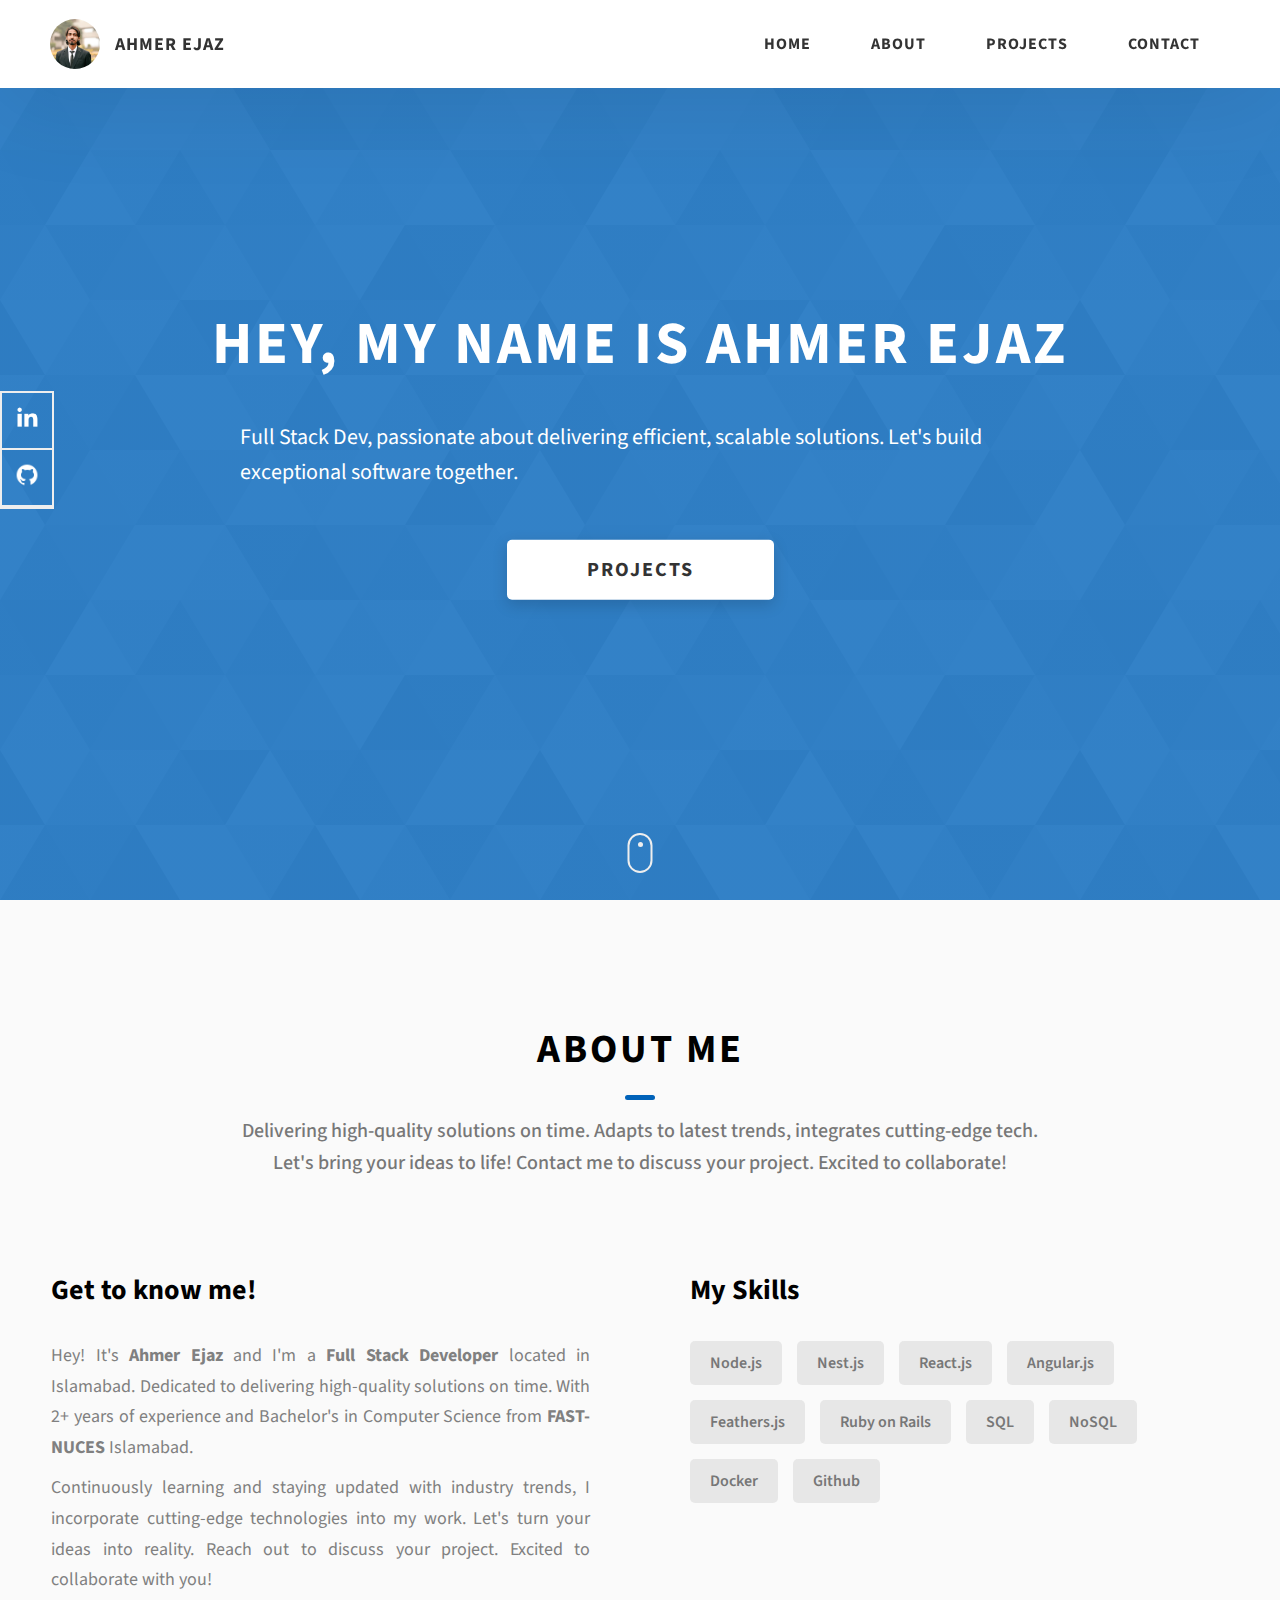
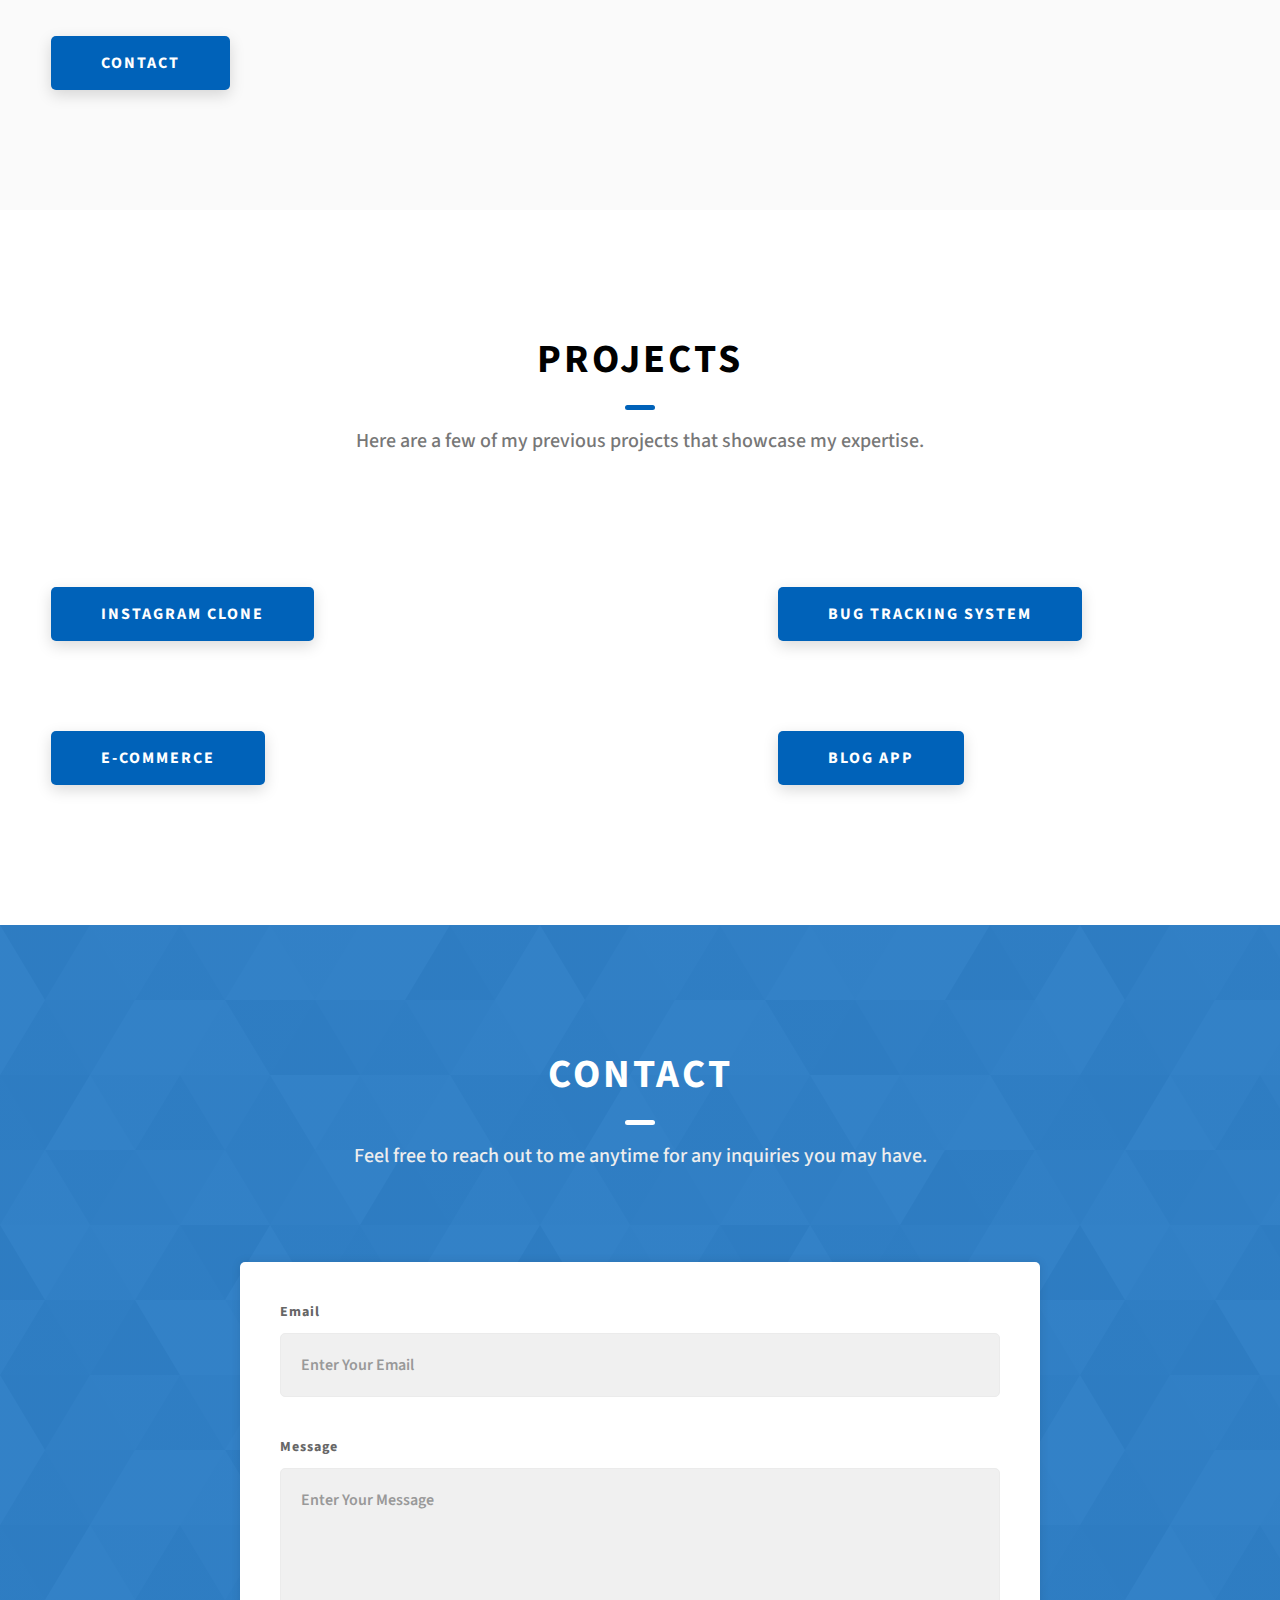
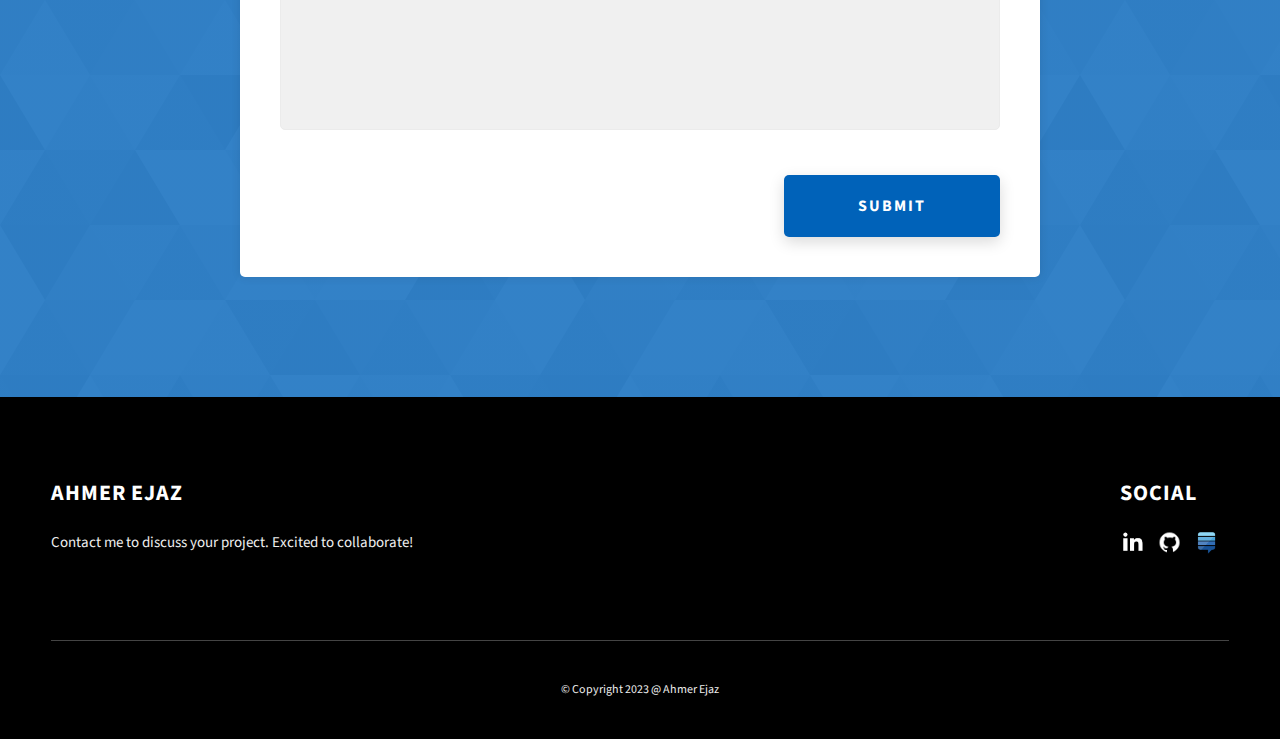
<file: index.html>
<!DOCTYPE html>
<html lang="en">

<head>
  <meta charset="UTF-8" />
  <meta name="viewport" content="width=device-width, initial-scale=1.0" />
  <meta http-equiv="X-UA-Compatible" content="ie=edge" />
  <title>Ahmer Ejaz</title>
  <meta name="description" content="" />

  <link rel="stylesheet" href="css/style.css" />

  <link rel="preconnect" href="https://fonts.googleapis.com" />
  <link rel="preconnect" href="https://fonts.gstatic.com" crossorigin />
  <link href="https://fonts.googleapis.com/css2?family=Source+Sans+Pro:wght@400;600;700;900&display=swap"
    rel="stylesheet" />

  <!-- Latest compiled JavaScript -->
  <script src="https://maxcdn.bootstrapcdn.com/bootstrap/3.4.1/js/bootstrap.min.js"></script>
  <link href="https://cdn.jsdelivr.net/npm/bootstrap@5.3.0/dist/css/bootstrap.min.css" rel="stylesheet"
    integrity="sha384-9ndCyUaIbzAi2FUVXJi0CjmCapSmO7SnpJef0486qhLnuZ2cdeRhO02iuK6FUUVM" crossorigin="anonymous">
  <script src="https://code.jquery.com/jquery-3.7.0.min.js"
    integrity="sha256-2Pmvv0kuTBOenSvLm6bvfBSSHrUJ+3A7x6P5Ebd07/g=" crossorigin="anonymous"></script>
  

</head>

<body>
  <header class="header">
    <div class="header__content">
      <div class="header__logo-container">
        <div class="header__logo-img-cont">
          <img src="./assets/png/ahmer.jpg" alt="  Logo Image" class="header__logo-img" />
        </div>
        <span class="header__logo-sub">Ahmer Ejaz</span>
      </div>
      <div class="header__main">
        <ul class="header__links">
          <li class="header__link-wrapper">
            <a href="./index.html" class="header__link"> Home </a>
          </li>
          <li class="header__link-wrapper">
            <a href="./index.html#about" class="header__link">About </a>
          </li>
          <li class="header__link-wrapper">
            <a href="./index.html#projects" class="header__link">
              Projects
            </a>
          </li>
          <li class="header__link-wrapper">
            <a href="./index.html#contact" class="header__link"> Contact </a>
          </li>
          <!-- <li class="header__link-wrapper">
            <a href="./assets/Ahmer Ejaz-FAST-NU Resume.pdf" download class="header__link"> Download CV </a>
          </li> -->
        </ul>
        <div class="header__main-ham-menu-cont">
          <img src="./assets/svg/ham-menu.svg" alt="hamburger menu" class="header__main-ham-menu" />
          <img src="./assets/svg/ham-menu-close.svg" alt="hamburger menu close"
            class="header__main-ham-menu-close d-none" />
        </div>
      </div>
    </div>
    <div class="header__sm-menu">
      <div class="header__sm-menu-content">
        <ul class="header__sm-menu-links">
          <li class="header__sm-menu-link">
            <a href="./index.html"> Home </a>
          </li>

          <li class="header__sm-menu-link">
            <a href="./index.html#about"> About </a>
          </li>

          <li class="header__sm-menu-link">
            <a href="./index.html#projects"> Projects </a>
          </li>

          <li class="header__sm-menu-link">
            <a href="./index.html#contact"> Contact </a>
          </li>

          <!-- <li class="header__sm-menu-link">
            <a href="./assets/Ahmer Ejaz-FAST-NU Resume.pdf" download class="header__link"> Download CV </a>
          </li> -->
        </ul>
      </div>
    </div>
  </header>
  <section class="home-hero">
    <div class="home-hero__content">
      <h1 class="heading-primary">Hey, My name is Ahmer Ejaz</h1>
      <div class="home-hero__info">
        <p class="text-primary-1">
          Full Stack Dev, passionate about delivering efficient, scalable solutions. Let's build exceptional software
          together.
        </p>
      </div>
      <div class="home-hero__cta">
        <a href="./#projects" class="custom-btn btn--bg">Projects</a>
      </div>
    </div>
    <div class="home-hero__socials">
      <div class="home-hero__social">
        <a href="https://linkedin.com/in/ahmer-ejaz-b92740149" target="_blank" class="home-hero__social-icon-link">
          <img src="./assets/png/linkedin-ico.png" alt="icon" class="home-hero__social-icon" />
        </a>
      </div>
      <div class="home-hero__social">
        <a href="https://github.com/ahmerejaz" target="_blank" class="home-hero__social-icon-link">
          <img src="./assets/png/github-ico.png" alt="icon" class="home-hero__social-icon" />
        </a>
      </div>
    </div>
    <div class="home-hero__mouse-scroll-cont">
      <div class="mouse"></div>
    </div>
  </section>
  <section id="about" class="about sec-pad">
    <div class="main-container">
      <h2 class="heading heading-sec heading-sec__mb-med">
        <span class="heading-sec__main">About Me</span>
        <span class="heading-sec__sub">
          Delivering high-quality solutions on time. Adapts to latest trends, integrates cutting-edge tech. Let's bring
          your ideas to life! Contact me to discuss your project. Excited to collaborate!
        </span>
      </h2>
      <div class="about__content">
        <div class="about__content-main">
          <h3 class="about__content-title">Get to know me!</h3>
          <div class="about__content-details">
            <p class="about__content-details-para about_content_justify">
              Hey! It's
              <strong>Ahmer Ejaz</strong>
              and I'm a <strong> Full Stack Developer</strong> located in
              Islamabad. Dedicated to delivering high-quality solutions on time. With 2+ years of experience and
              Bachelor's in Computer Science from <strong>FAST-NUCES</strong> Islamabad.
            </p>
            <p class="about__content-details-para about_content_justify">
              Continuously learning and staying updated with industry trends, I incorporate cutting-edge technologies
              into my work. Let's turn your ideas into reality. Reach out to discuss your project. Excited to
              collaborate with you!
            </p>
          </div>
          <a href="./#contact" class="custom-btn btn--med btn--theme dynamicBgClr">Contact</a>
        </div>
        <div class="about__content-skills">
          <h3 class="about__content-title">My Skills</h3>
          <div class="skills">
            <div class="skills__skill">Node.js</div>
            <div class="skills__skill">Nest.js</div>
            <div class="skills__skill">React.js</div>
            <div class="skills__skill">Angular.js</div>
            <div class="skills__skill">Feathers.js</div>
            <div class="skills__skill">Ruby on Rails</div>
            <div class="skills__skill">SQL</div>
            <div class="skills__skill">NoSQL</div>
            <div class="skills__skill">Docker</div>
            <div class="skills__skill">Github</div>
          </div>
        </div>
      </div>
    </div>
  </section>
  <section id="projects" class="projects sec-pad">
    <div class="main-container">
      <h2 class="heading heading-sec heading-sec__mb-bg">
        <span class="heading-sec__main">Projects</span>
        <span class="heading-sec__sub">
          Here are a few of my previous projects that showcase my expertise.
        </span>
      </h2>
      <div class="container">
        <div class="projects__content">
          <div class="row projects__row">
            <div class="col-md-auto">
              <div class="projects__row-content">
                <a href="./projects/instagram-clone.html" class="custom-btn btn--med btn--theme dynamicBgClr"
                  target="_self">Instagram Clone</a>
              </div>
            </div>
            <div class="col-md-auto">
              <div class="projects__row-content">
                <a href="./projects/bug-tracking-system.html" class="custom-btn btn--med btn--theme dynamicBgClr"
                  target="_self">Bug Tracking System</a>
              </div>
            </div>
            <div class="col-md-auto">
              <div class="projects__row-content">
                <a href="./projects/e-commerce.html" class="custom-btn btn--med btn--theme dynamicBgClr"
                  target="_self">E-Commerce</a>
              </div>
            </div>
            <div class="col-md-auto">
              <div class="projects__row-content">
                <a href="./projects/blog-app.html" class="custom-btn btn--med btn--theme dynamicBgClr"
                  target="_self">Blog App</a>
              </div>
            </div>
          </div>
        </div>
      </div>
    </div>
  </section>

  <section id="contact" class="contact sec-pad dynamicBg">
    <div class="main-container">
      <h2 class="heading heading-sec heading-sec__mb-med">
        <span class="heading-sec__main heading-sec__main--lt">Contact</span>
        <span class="heading-sec__sub heading-sec__sub--lt">
          Feel free to reach out to me anytime for any inquiries you may have.
        </span>
      </h2>
      <div class="contact__form-container">
        <form action="https://formspree.io/f/xrgvnjwq" id="contact-form" method="POST" class="contact__form">
          <div class="contact__form-field">
            <label class="contact__form-label" for="email">Email</label>
            <input required placeholder="Enter Your Email" type="text" class="contact__form-input" name="email"
              id="email" />
          </div>
          <div class="contact__form-field">
            <label class="contact__form-label" for="message">Message</label>
            <textarea required cols="30" rows="10" class="contact__form-input" placeholder="Enter Your Message"
              name="message" id="message"></textarea>
          </div>
          <button type="submit" class="custom-btn btn--theme contact__btn">
            Submit
          </button>
        </form>
      </div>
    </div>
  </section>
  <!-- <div id="popup" class="popup">
      
    </div> -->
  <div class="popup-overlay" id="popup-overlay"></div>
  <div id="popup" class="popup">
    <button id="close">&times;</button>
    <h2>Thanks For Submitting</h2>
    <span class="popup__message" id="popup-message"></span>
  </div>
  <footer class="main-footer">
    <div class="main-container">
      <div class="main-footer__upper">
        <div class="main-footer__row main-footer__row-1">
          <h2 class="heading heading-sm main-footer__heading-sm">
            <span>Social</span>
          </h2>
          <div class="main-footer__social-cont">
            <a target="_blank" rel="noreferrer" href="https://linkedin.com/in/ahmer-ejaz-b92740149">
              <img class="main-footer__icon" src="./assets/png/linkedin-ico.png" alt="icon" />
            </a>
            <a target="_blank" rel="noreferrer" href="https://github.com/ahmerejaz">
              <img class="main-footer__icon" src="./assets/png/github-ico.png" alt="icon" />
            </a>
            <a target="_blank" rel="noreferrer" href="https://stackoverflow.com/users/19735940/ahmer-ejaz">
              <img class="main-footer__icon" src="./assets/png/stack_overflow.png" alt="icon" />
            </a>
          </div>
        </div>
        <div class="main-footer__row main-footer__row-2">
          <h4 class="heading heading-sm text-lt">Ahmer Ejaz</h4>
          <p class="main-footer__short-desc">
            Contact me to discuss your project. Excited to collaborate!
          </p>
        </div>
      </div>
      <div class="main-footer__lower">
        &copy; Copyright 2023 @ Ahmer Ejaz
      </div>
    </div>
  </footer>

  <script src="./index.js"></script>
  <script src="./sent_mail.js"> </script>
  
</body>

</html>
</file>
<file: css/style.css>
/*
0 - 600px:      Phone
600 - 900px:    Tablet portrait
900 - 1200px:   Tablet landscape
[1200 - 1800] is where our normal styles apply
1800px + :      Big desktop
$breakpoint arguement choices:
- phone
- tab-port
- tab-land
- big-desktop

Inside media queries 1em is always 16px i.e 1em = 16px at every screen size only inside media queries
*/
*,
*::after,
*::before {
  margin: 0;
  padding: 0;
  box-sizing: inherit;
  font-family: inherit; }

html {
  font-size: 62.5%;
  scroll-behavior: smooth; }
  @media only screen and (max-width: 75em) {
    html {
      font-size: 59%; } }
  @media only screen and (max-width: 56.25em) {
    html {
      font-size: 56%; } }
  @media only screen and (min-width: 112.5em) {
    html {
      font-size: 65%; } }

body {
  box-sizing: border-box;
  position: relative;
  line-height: 1.5;
  font-family: sans-serif;
  overflow-x: hidden;
  overflow-y: scroll;
  font-family: 'Source Sans Pro', sans-serif; }

a {
  text-decoration: none;
  color: inherit; }

li {
  list-style: none; }

input:focus,
button:focus,
a:focus,
textarea:focus {
  outline: none; }

button {
  border: none;
  cursor: pointer; }

textarea {
  resize: none; }

.heading-primary {
  font-size: 6rem;
  text-transform: uppercase;
  letter-spacing: 3px;
  text-align: center; }
  @media only screen and (max-width: 37.5em) {
    .heading-primary {
      font-size: 4.5rem; } }

.heading-sec__mb-bg {
  margin-bottom: 11rem; }
  @media only screen and (max-width: 56.25em) {
    .heading-sec__mb-bg {
      margin-bottom: 8rem; } }

.heading-sec__mb-med {
  margin-bottom: 9rem; }
  @media only screen and (max-width: 56.25em) {
    .heading-sec__mb-med {
      margin-bottom: 8rem; } }

.heading-sec__main {
  display: block;
  font-size: 4rem;
  text-transform: uppercase;
  letter-spacing: 1px;
  letter-spacing: 3px;
  text-align: center;
  margin-bottom: 3.5rem;
  position: relative; }
  .heading-sec__main--lt {
    color: #fff; }
    .heading-sec__main--lt::after {
      content: '';
      background: #fff !important; }
  .heading-sec__main::after {
    content: '';
    position: absolute;
    top: calc(100% + 1.5rem);
    height: 5px;
    width: 3rem;
    background: #0062b9;
    left: 50%;
    transform: translateX(-50%);
    border-radius: 5px; }
    @media only screen and (max-width: 37.5em) {
      .heading-sec__main::after {
        top: calc(100% + 1.2rem); } }

.heading-sec__sub {
  display: block;
  text-align: center;
  color: #777;
  font-size: 2rem;
  font-weight: 500;
  max-width: 80rem;
  margin: auto;
  line-height: 1.6; }
  @media only screen and (max-width: 37.5em) {
    .heading-sec__sub {
      font-size: 1.8rem; } }
  .heading-sec__sub--lt {
    color: #eee; }

.heading-sm {
  font-size: 2.2rem;
  text-transform: uppercase;
  letter-spacing: 1px; }

.main-container {
  max-width: 120rem;
  margin: auto;
  width: 92%; }

.custom-btn {
  background: #fff;
  color: #333;
  text-decoration: none;
  text-transform: uppercase;
  letter-spacing: 2px;
  display: inline-block;
  font-weight: 700;
  border-radius: 5px;
  box-shadow: 0 5px 15px 0 rgba(0, 0, 0, 0.15);
  transition: transform .3s; }
  .custom-btn:hover {
    transform: translateY(-3px); }
  .btn--bg {
    padding: 1.5rem 8rem;
    font-size: 2rem; }
  .btn--med {
    padding: 1.5rem 5rem;
    font-size: 1.6rem; }
  .btn--theme {
    background: #0062b9;
    color: #fff; }
  .btn--theme-inv {
    color: #0062b9;
    background: #fff;
    border: 2px solid #0062b9;
    box-shadow: none;
    padding: calc(1.5rem - 2px) calc(5rem - 2px); }

.sec-pad {
  padding: 12rem 0; }
  @media only screen and (max-width: 56.25em) {
    .sec-pad {
      padding: 8rem 0; } }

.text-primary-1-format {
  text-align: justify;
  text-justify: inter-word;}
.text-primary-1 {
  color: #fff;
  font-size: 2.2rem;
  width: 100%;
  line-height: 1.6; }
  @media only screen and (max-width: 37.5em) {
    .text-primary-1 {
      font-size: 2rem; } }

.d-none {
  display: none; }

.home-hero {
  color: #fff;
  background: linear-gradient(to right, rgba(0, 98, 185, 0.8), rgba(0, 98, 185, 0.8)), url(../../assets/svg/common-bg.svg);
  background-position: center;
  height: 100vh;
  min-height: 80rem;
  max-height: 120rem;
  position: relative; }
  @media only screen and (max-width: 37.5em) {
    .home-hero {
      height: unset;
      min-height: unset; } }
  .home-hero__socials {
    position: absolute;
    top: 50%;
    border: 2px solid #eee;
    border-left: 2px solid #eee;
    transform: translateY(-50%); }
    @media only screen and (max-width: 56.25em) {
      .home-hero__socials {
        display: none; } }
  .home-hero__mouse-scroll-cont {
    position: absolute;
    bottom: 3%;
    left: 50%;
    transform: translateX(-50%); }
    @media only screen and (max-width: 37.5em) {
      .home-hero__mouse-scroll-cont {
        display: none; } }
  .home-hero__social {
    width: 5rem; }
  .home-hero__social-icon-link {
    width: 100%;
    display: block;
    padding: 1.2rem;
    border-bottom: 2px solid #eee;
    transition: background .3s; }
    .home-hero__social-icon-link:hover {
      background: rgba(255, 255, 255, 0.1); }
    .home-hero__social-icon-link--bd-none {
      border-bottom: 0; }
  .home-hero__social-icon {
    width: 100%; }
  .home-hero__content {
    position: absolute;
    top: 50%;
    left: 50%;
    transform: translate(-50%, -50%);
    max-width: 90rem;
    width: 92%; }
    @media only screen and (max-width: 37.5em) {
      .home-hero__content {
        padding: 19rem 0 13rem 0;
        margin: auto;
        position: static;
        transform: translate(0, 0); } }
  .home-hero__info {
    margin: 3rem auto 0 auto;
    max-width: 80rem; }
  .home-hero__cta {
    margin-top: 5rem;
    text-align: center; }

.about {
  background: #fafafa; }
  .about__content {
    display: grid;
    grid-template-columns: 1fr 1fr;
    grid-gap: 10rem; }
    @media only screen and (max-width: 56.25em) {
      .about__content {
        grid-template-columns: 1fr;
        grid-gap: 8rem; } }
    .about__content-title {
      font-weight: 700;
      font-size: 2.8rem;
      margin-bottom: 3rem; }
      @media only screen and (max-width: 37.5em) {
        .about__content-title {
          font-size: 2.4rem; } }
    .about__content-details-para {
      font-size: 1.8rem;
      color: grey;
      max-width: 60rem;
      line-height: 1.7;
      margin-bottom: 1rem; }
      .about__content-details-para--hl {
        font-weight: 700;
        margin: 0 3px; }
      .about__content-details-para:last-child {
        margin-bottom: 4rem; }
      .about_content_justify{
        text-align: justify;
        text-justify: inter-word;
      }

.projects__row {
  display: grid;
  grid-template-columns: 1.5fr 1fr;
  grid-gap: 5rem;
  margin-bottom: 11rem; }
  @media only screen and (max-width: 56.25em) {
    .projects__row {
      grid-template-columns: 1fr;
      grid-gap: 2rem;
      margin-bottom: 8rem; } }
  @media only screen and (max-width: 56.25em) {
    .projects__row {
      text-align: center; } }
  .projects__row:last-child {
    margin-bottom: 0; }
  .projects__row-img-cont {
    overflow: hidden; }
  .projects__row-img {
    width: 100%;
    display: block;
    object-fit: cover; }
  .projects__row-content {
    padding: 2rem 0;
    display: flex;
    justify-content: center;
    flex-direction: column;
    align-items: flex-start; }
    @media only screen and (max-width: 56.25em) {
      .projects__row-content {
        align-items: center; } }
    .projects__row-content-title {
      font-weight: 700;
      font-size: 2.8rem;
      margin-bottom: 2rem; }
      @media only screen and (max-width: 37.5em) {
        .projects__row-content-title {
          font-size: 2.4rem; } }
    .projects__row-content-desc {
      font-size: 1.8rem;
      color: grey;
      max-width: 60rem;
      line-height: 1.7;
      margin-bottom: 3rem; }
      @media only screen and (max-width: 37.5em) {
        .projects__row-content-desc {
          font-size: 1.7rem; } }

.contact {
  background: linear-gradient(to right, rgba(0, 98, 185, 0.8), rgba(0, 98, 185, 0.8)), url(../../assets/svg/common-bg.svg);
  background-size: cover;
  background-position: center; }
  .contact__form-container {
    box-shadow: 0 0 10px rgba(0, 0, 0, 0.1);
    background: white;
    padding: 4rem;
    margin-top: 6rem;
    max-width: 80rem;
    text-align: right;
    width: 95%;
    border-radius: 5px;
    margin: 5rem auto 0 auto; }
    @media only screen and (max-width: 37.5em) {
      .contact__form-container {
        padding: 3rem; } }
  .contact__form-field {
    margin-bottom: 4rem; }
    @media only screen and (max-width: 37.5em) {
      .contact__form-field {
        margin-bottom: 3rem; } }
  .contact__form-label {
    color: #666;
    font-size: 1.4rem;
    letter-spacing: 1px;
    font-weight: 700;
    margin-bottom: 1rem;
    display: block;
    text-align: left; }
  .contact__form-input {
    color: #333;
    padding: 2rem;
    width: 100%;
    border: 1px solid #ebebeb;
    font-size: 1.6rem;
    letter-spacing: 0px;
    background: #f0f0f0;
    border-radius: 5px;
    font-weight: 600;
    /* Code for Modern Browsers */
    /* Code for WebKit, Blink, Edge */
    /* Code for Internet Explorer 10-11 */
    /* Code for Microsoft Edge */
    /* Code for Mozilla Firefox 4 to 18 */
    /* Code for Mozilla Firefox 19+ */ }
    .contact__form-input::placeholder {
      color: #999;
      font-weight: 600;
      font-size: 1.6rem; }
    .contact__form-input::-webkit-input-placeholder {
      color: #999;
      font-weight: 600;
      font-size: 1.6rem; }
    .contact__form-input:-ms-input-placeholder {
      color: #999;
      font-weight: 600;
      font-size: 1.6rem; }
    .contact__form-input::-ms-input-placeholder {
      color: #999;
      font-weight: 600;
      font-size: 1.6rem; }
    .contact__form-input:-moz-placeholder {
      opacity: 1;
      color: #999;
      font-weight: 600;
      font-size: 1.6rem; }
    .contact__form-input::-moz-placeholder {
      opacity: 1;
      color: #999;
      font-weight: 600;
      font-size: 1.6rem; }
  .contact__btn {
    width: 30%;
    padding: 2rem 4rem;
    font-size: 1.6rem; }
    @media only screen and (max-width: 37.5em) {
      .contact__btn {
        width: 100%; } }

.project-cs-hero {
  color: #fff;
  background: linear-gradient(to right, rgba(0, 98, 185, 0.8), rgba(0, 98, 185, 0.8)), url(../../assets/svg/common-bg.svg);
  background-size: cover;
  background-position: center;
  position: relative; }
  @media only screen and (max-width: 37.5em) {
    .project-cs-hero {
      height: unset;
      min-height: unset; } }
  .project-cs-hero__content {
    padding: 25rem 0 17rem 0;
    max-width: 90rem;
    width: 92%;
    margin: auto; }
    @media only screen and (max-width: 37.5em) {
      .project-cs-hero__content {
        padding: 19rem 0 13rem 0;
        margin: auto;
        position: static;
        transform: translate(0, 0); } }
  .project-cs-hero__info {
    margin: 3rem auto 0 auto;
    max-width: 80rem; }
  .project-cs-hero__cta {
    margin-top: 5rem;
    text-align: center; }

.project-details__content {
  padding: 8rem 0;
  max-width: 90rem;
  margin: auto; }
  .project-details__content-title {
    font-weight: 700;
    font-size: 2.8rem;
    margin-bottom: 3rem; }
    @media only screen and (max-width: 37.5em) {
      .project-details__content-title {
        font-size: 2.4rem; } }

.project-details__showcase-img-cont {
  width: 100%;
  margin-bottom: 6rem; }

.project-details__showcase-img {
  width: 100%; }

.project-details__content-main {
  width: 100%;
  max-width: 70rem;
  margin: auto; }

.project-details__desc {
  margin: 0 0 7rem 0; }
  .project-details__desc-para {
    font-size: 1.8rem;
    line-height: 1.7;
    color: grey;
    margin-bottom: 2rem; }

.project-details__tools-used {
  margin: 0 0 7rem 0; }
  .project-details__tools-used-list {
    display: flex;
    flex-wrap: wrap; }
  .project-details__tools-used-item {
    padding: 1rem 2rem;
    margin-bottom: 1.5rem;
    margin-right: 1.5rem;
    font-size: 1.6rem;
    background: rgba(153, 153, 153, 0.2);
    border-radius: 5px;
    font-weight: 600;
    color: #777; }

.project-details__links {
  margin: 0 0; }
  .project-details__links-btn {
    margin-right: 2rem; }
    @media only screen and (max-width: 37.5em) {
      .project-details__links-btn {
        margin-right: 0;
        width: 70%;
        margin-bottom: 2rem;
        text-align: center; } }
    .project-details__links-btn:last-child {
      margin: 0; }
      @media only screen and (max-width: 37.5em) {
        .project-details__links-btn:last-child {
          margin: 0; } }

.header {
  position: fixed;
  width: 100%;
  z-index: 1000;
  background: #000;
  background: #fff;
  box-shadow: 0 10px 100px rgba(0, 0, 0, 0.1); }
  .header__content {
    display: flex;
    align-items: center;
    justify-content: space-between;
    padding: 1rem 5rem; }
    @media only screen and (max-width: 56.25em) {
      .header__content {
        padding: 0 2rem; } }
  .header__logo-container {
    display: flex;
    align-items: center;
    cursor: pointer;
    color: #333;
    transition: color .3s; }
    .header__logo-container:hover {
      color: #0062b9; }
  .header__logo-img-cont {
    width: 5rem;
    height: 5rem;
    border-radius: 50px;
    overflow: hidden;
    margin-right: 1.5rem;
    background: #0062b9; }
    @media only screen and (max-width: 56.25em) {
      .header__logo-img-cont {
        width: 4.5rem;
        height: 4.5rem;
        margin-right: 1.2rem; } }
  .header__logo-img {
    width: 100%;
    height: 100%;
    object-fit: cover;
    object-position: center;
    display: block; }
  .header__logo-sub {
    font-size: 1.8rem;
    text-transform: uppercase;
    font-weight: 700;
    letter-spacing: 1px; }
  .header__links {
    display: flex; }
    @media only screen and (max-width: 37.5em) {
      .header__links {
        display: none; } }
  .header__link {
    padding: 2.2rem 3rem;
    display: inline-block;
    font-size: 1.6rem;
    color: #333;
    text-transform: uppercase;
    letter-spacing: 1px;
    font-weight: 700;
    text-decoration: none;
    transition: color .3s; }
    .header__link:hover {
      color: #0062b9; }
    @media only screen and (max-width: 56.25em) {
      .header__link {
        padding: 3rem 1.8rem;
        font-size: 1.5rem; } }
  .header__main-ham-menu-cont {
    display: none;
    width: 3rem;
    padding: 2.2rem 0; }
    @media only screen and (max-width: 37.5em) {
      .header__main-ham-menu-cont {
        display: block; } }
  .header__main-ham-menu {
    width: 100%; }
  .header__main-ham-menu-close {
    width: 100%; }
  .header__sm-menu {
    background: #fff;
    position: absolute;
    width: 100%;
    top: 100%;
    visibility: hidden;
    opacity: 0;
    transition: all .3s;
    box-shadow: 0px 5px 5px 0px rgba(0, 0, 0, 0.1);
    -webkit-box-shadow: 0px 5px 5px 0px rgba(0, 0, 0, 0.1);
    -moz-box-shadow: 0px 5px 5px 0px rgba(0, 0, 0, 0.1); }
    .header__sm-menu--active {
      visibility: hidden;
      opacity: 0; }
      @media only screen and (max-width: 37.5em) {
        .header__sm-menu--active {
          visibility: visible;
          opacity: 1; } }
  .header__sm-menu-link a {
    display: block;
    text-decoration: none;
    padding: 2.5rem 3rem;
    font-size: 1.6rem;
    color: #333;
    text-align: right;
    border-bottom: 1px solid #eee;
    font-weight: 700;
    text-transform: uppercase;
    letter-spacing: 2px;
    transition: color .3s; }
    .header__sm-menu-link a:hover {
      color: #0062b9; }
  .header__sm-menu-link:first-child a {
    border-top: 1px solid #eee; }
  .header__sm-menu-link-last {
    border-bottom: 0; }

.main-footer {
  background: #000;
  color: #fff; }
  .main-footer__upper {
    display: flex;
    justify-content: space-between;
    padding: 8rem 0; }
    @media only screen and (max-width: 56.25em) {
      .main-footer__upper {
        padding: 6rem 0; } }
    @media only screen and (max-width: 37.5em) {
      .main-footer__upper {
        display: block; } }
  .main-footer__row-1 {
    order: 2; }
    @media only screen and (max-width: 56.25em) {
      .main-footer__row-1 {
        margin-bottom: 5rem; } }
  .main-footer__row-2 {
    width: 40%;
    order: 1;
    max-width: 50rem; }
    @media only screen and (max-width: 56.25em) {
      .main-footer__row-2 {
        width: 100%; } }
  .main-footer__short-desc {
    margin-top: 2rem;
    color: #eee;
    font-size: 1.5rem;
    line-height: 1.7; }
  .main-footer__social-cont {
    margin-top: 2rem; }
  .main-footer__icon {
    margin-right: 1rem;
    width: 2.5rem; }
    .main-footer__icon--mr-none {
      margin-right: 0; }
  .main-footer__lower {
    padding: 4rem 0;
    border-top: 1px solid #444;
    color: #eee;
    font-size: 1.2rem;
    text-align: left;
    text-align: center; }
    .main-footer__lower a {
      text-decoration: underline;
      font-weight: bold;
      margin-left: 2px; }
    @media only screen and (max-width: 56.25em) {
      .main-footer__lower {
        padding: 3.5rem 0; } }

.skills {
  display: flex;
  flex-wrap: wrap; }
  .skills__skill {
    padding: 1rem 2rem;
    margin-bottom: 1.5rem;
    margin-right: 1.5rem;
    font-size: 1.6rem;
    background: rgba(153, 153, 153, 0.2);
    border-radius: 5px;
    font-weight: 600;
    color: #777; }

.mouse {
  width: 25px;
  height: 40px;
  border: 2px solid #eee;
  border-radius: 60px;
  position: relative;
  overflow: hidden; }
  .mouse::before {
    content: '';
    width: 5px;
    height: 5px;
    position: absolute;
    top: 7px;
    left: 50%;
    transform: translateX(-50%);
    background-color: #eee;
    border-radius: 50%;
    opacity: 1;
    animation: wheel 1.3s infinite;
    -webkit-animation: wheel 1.3s infinite; }

@keyframes wheel {
  to {
    opacity: 0;
    top: 27px; } }

@-webkit-keyframes wheel {
  to {
    opacity: 0;
    top: 27px; } }


/* Popup */
.popup{
  position: fixed;
  top: 50%;
  left: 50%;
  text-align: center;
  transform: translate(-50%, -50%);
  background-color:  #0062b9;
  /* opacity: 0.8; */
  width: 420px;
  padding: 30px 40px;
  border-radius: 8px;
  font-family: "Poppins",sans-serif;
  box-shadow: 0 0 10px rgba(0, 0, 0, 0.3);
  display: none;
  z-index: 10000; 
}
.popup button{
  display: block;
  margin:  0 0 15px auto;
  background-color: transparent;
  font-size: 20px;
  color: #ffffff;
  background: #03549a;
  border-radius: 100%;
  width: 35px;
  height: 35px;
  border: none;
  outline: none;
  cursor: pointer;
}
.popup h2{
margin-top: -20px;
color: #fff;
}
.popup p{
  font-size: 14px;
  text-align: justify;
  margin: 20px 0;
  line-height: 25px;
}
.popup-overlay {
  position: fixed;
  top: 0;
  left: 0;
  width: 100%;
  height: 100%;
  background-color: rgba(0, 0, 0, 0.5);
  backdrop-filter: blur(5px); /* Apply the blur effect */
  z-index: 9999;
  display: none;
}
.popup__message{
  font-size: medium;
  font-family: "Poppins",sans-serif;
  color: #fff;
}
</file>
